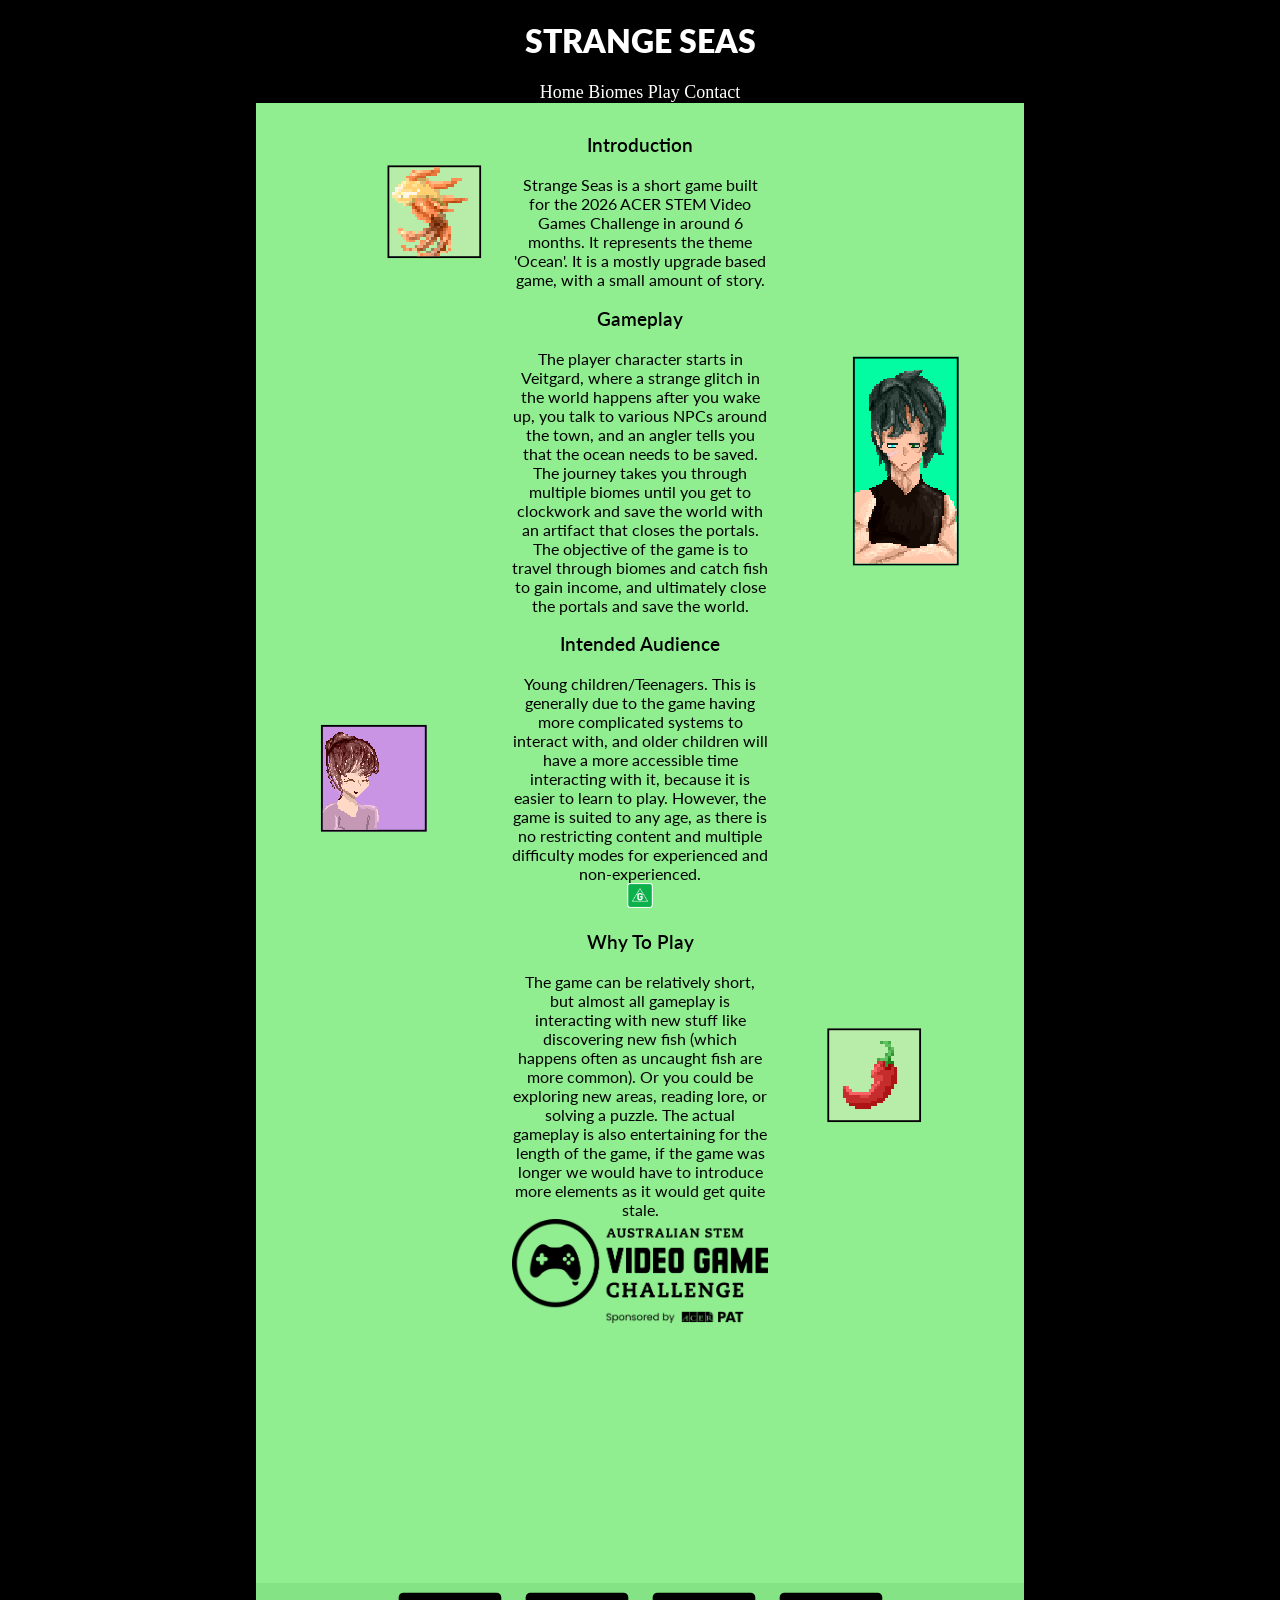
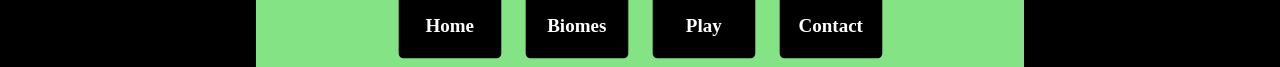
<file: index.html>
<!DOCTYPE html>
<link rel="stylesheet" href="styles.css">
<link rel="stylesheet" href="home.css">
<html lang="en">
<head>
<script src="const-html.js" defer></script>
<meta charset="UTF-8">
<title>Home - Strange Seas</title>
<link rel="icon" type="image/x-icon" href="images/favicon.ico">
</head>
<style>
@import url('https://fonts.googleapis.com/css2?family=Lato:ital,wght@0,100;0,300;0,400;0,700;0,900;1,100;1,300;1,400;1,700;1,900&display=swap');
</style>

<body>
<main-header></main-header>
<div class = 'info'>
	<div class ='text'>
		<div class="intro">
			<div class="flex-img-box">
				<img class='pxart img-control' src="images/sun.png" alt="icon" style="--size: 35%; --flexOffsetX: -270%;  --flexOffsetY: -50%;  --fillColor: #b7eda9;">
			<h3>Introduction</h3>
			<p>Strange Seas is a short game built for the 2026 ACER STEM Video Games Challenge in around 6 months. It represents the theme 'Ocean'. It is a mostly upgrade based game, with a small amount of story.</p>
			</div>
			</div>
		</div>


		<div class="gameplay">
			<div class="flex-img-box">
			<h3>Gameplay</h3>
				<img class='pxart img-control' src="images/angler_flip.png" alt="icon" style="--size: 40%; --flexOffsetX: 200%; --flexOffsetY: -50%; --fillColor: #03fca1;">
				<p>The player character starts in Veitgard, where a strange glitch in the world happens after you wake up, you talk to various NPCs around the town, and an angler tells you that the ocean needs to be saved. The journey takes you through multiple biomes until you get to clockwork and save the world with an artifact that closes the portals. The objective of the game is to travel through biomes and catch fish to gain income, and ultimately close the portals and save the world.</p>
			</div>
		</div>


		<div class="audience">
			<h3>Intended Audience</h3>
			<div class="flex-img-box">
			<img class='pxart img-control' src="images/mum.png" alt="icon" style="--size: 40%; --flexOffsetX: -300%;  --flexOffsetY: -50%;  --fillColor: #c894e3;">
			<p>Young children/Teenagers. This is generally due to the game having more complicated systems to interact with, and older children will have a more accessible time interacting with it, because it is easier to learn to play. However, the game is suited to any age, as there is no restricting content and multiple difficulty modes for experienced and non-experienced. </p>
			</div>
				<img src="images/g-rated-icon.png" alt="icon" class = 'logo' >
		</div>
	<div class="flex-img-box">
		<img class='pxart img-control' src="images/pepper.png" alt="icon" style="--size: 35%; --flexOffsetX: 200%;  --flexOffsetY: -50%;  --fillColor: #b7eda9;">
			<h3>Why To Play</h3>
			<p>The game can be relatively short, but almost all gameplay is interacting with new stuff like discovering new fish (which happens often as uncaught fish are more common). Or you could be exploring new areas, reading lore, or solving a puzzle. The actual gameplay is also entertaining for the length of the game, if the game was longer we would have to introduce more elements as it would get quite stale. </p>
	</div>
	<img class='img-control' src="images/acerlogo.png" alt="icon" style='--size: 100%;'>
	</div>



<main-footer style="--footerColor: #84e384; --footerWidth: 60%;"></main-footer>








</body>

</html>
</file>
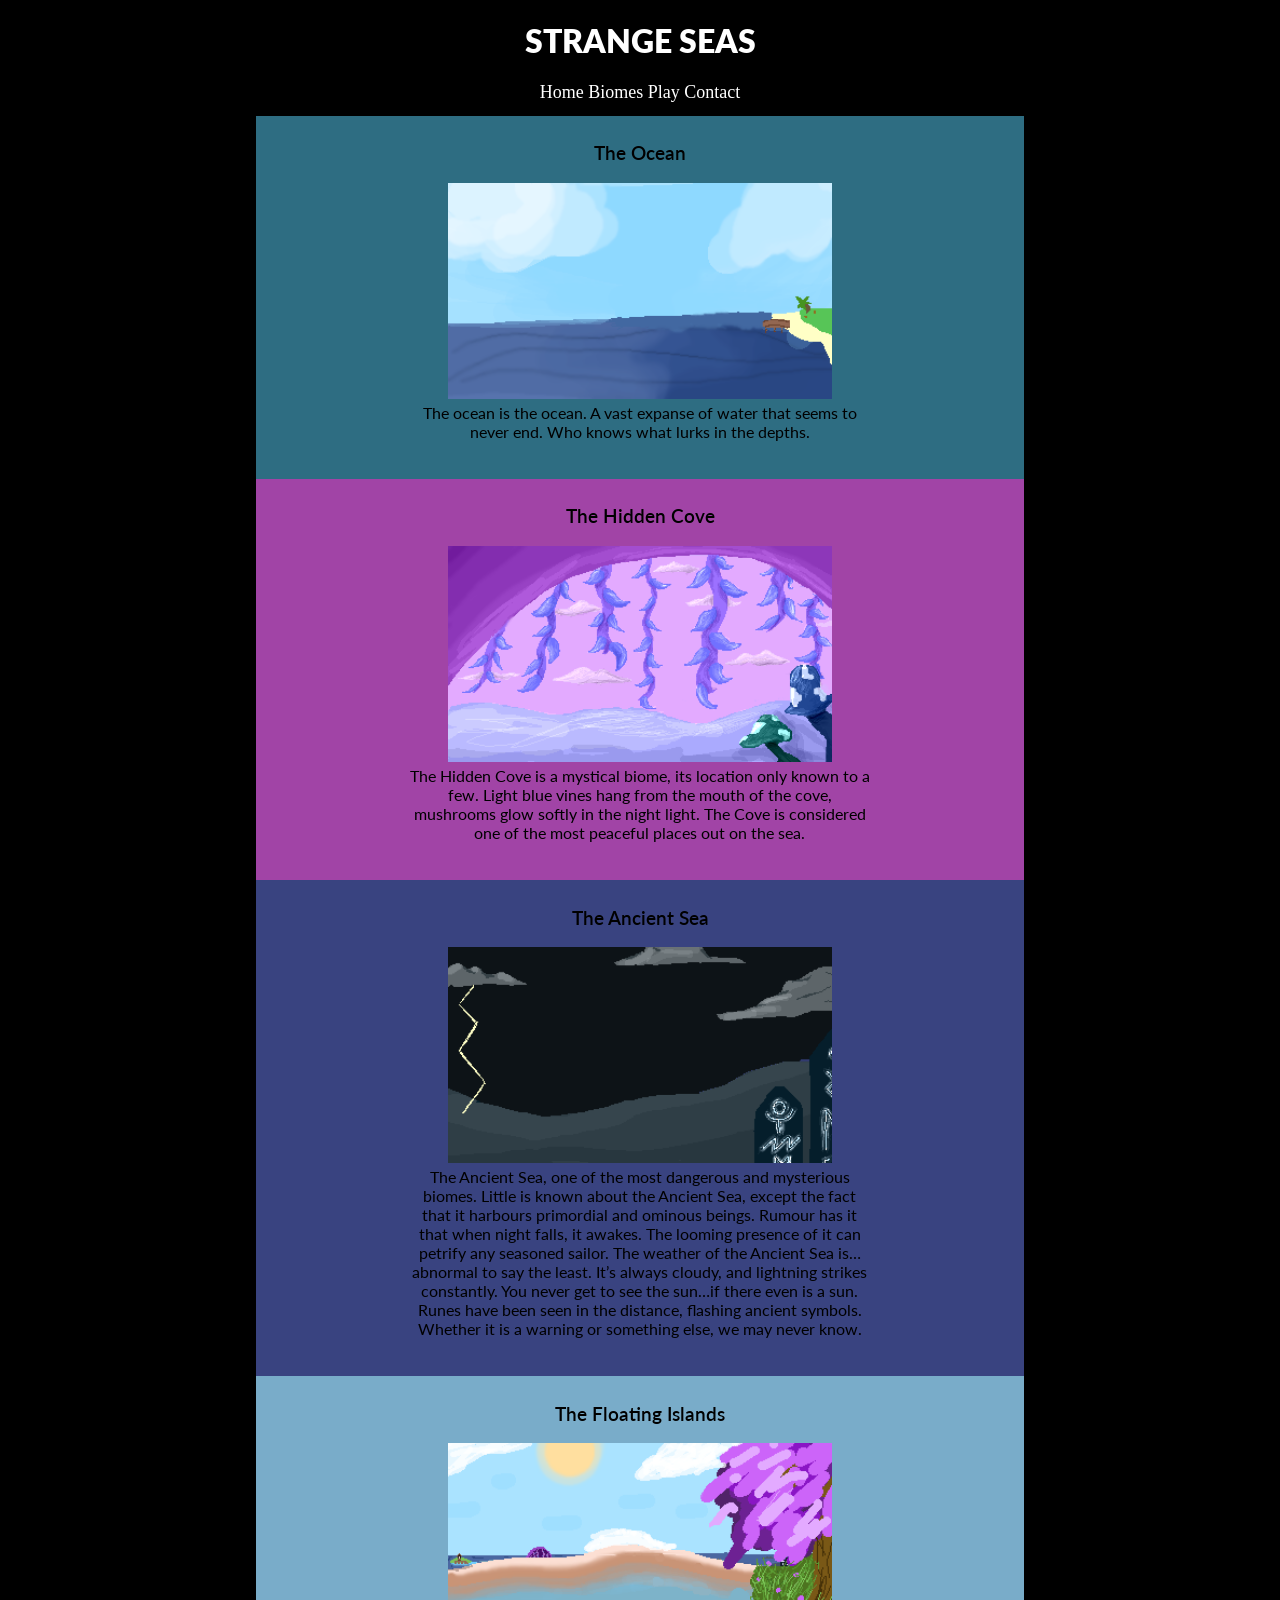
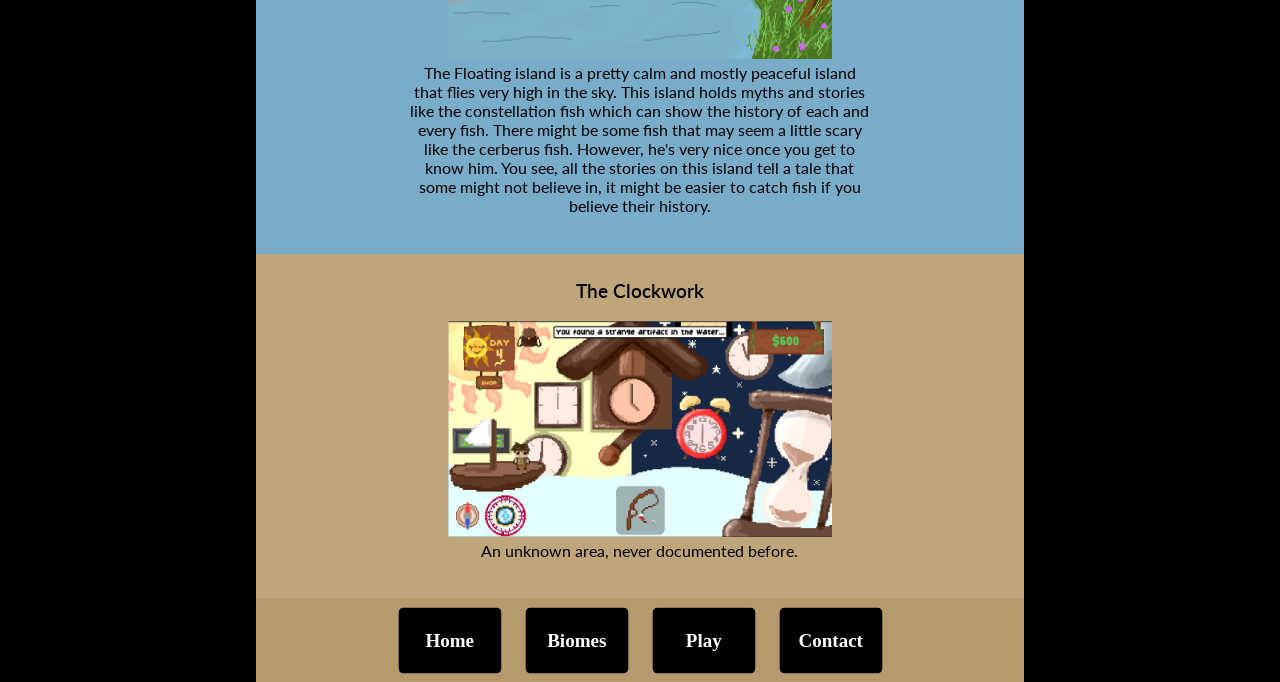
<file: biomes.html>
<!DOCTYPE html>
<link rel="stylesheet" href="styles.css">
<link rel="stylesheet" href="biomes.css">
<html lang="en">
<head>
<meta charset="UTF-8">
<title>Biomes - Strange Seas</title>
<link rel="icon" type="image/x-icon" href="images/favicon.ico">
<script src="const-html.js" defer></script>
</head>
<style>
@import url('https://fonts.googleapis.com/css2?family=Lato:ital,wght@0,100;0,300;0,400;0,700;0,900;1,100;1,300;1,400;1,700;1,900&display=swap');
</style>
<body>
    <main-header></main-header>
    <div class='content'>
        <div class='ocean' style='--sectionColor: #2e6d82;'>
            <h3>The Ocean</h3>
            <img src="images/ocean.png" alt="ocean">
            <p>The ocean is the ocean. A vast expanse of water that seems to never end. Who knows what lurks in the depths.</p>
        </div>
        <div class='cove' style = '--sectionColor: #a144a6;'>
            <h3>The Hidden Cove</h3>
            <img src="images/cove.png" alt="hidden cove">
            <p>The Hidden Cove is a mystical biome, its location only known to a few. Light blue vines hang from the mouth of the cove, mushrooms glow softly in the night light. The Cove is considered one of the most peaceful places out on the sea.</p>
        </div>
        <div class='ancient' style = '--sectionColor: #394380;'>
            <h3>The Ancient Sea</h3>
            <img src="images/ancient.png" alt="ancient seas">
            <p>The Ancient Sea, one of the most dangerous and mysterious biomes. Little is known about the Ancient Sea, except the fact that it harbours primordial and ominous beings. Rumour has it that when night falls, it awakes. The looming presence of it can petrify any seasoned sailor. The weather of the Ancient Sea is…abnormal to say the least. It’s always cloudy, and lightning strikes constantly. You never get to see the sun…if there even is a sun. Runes have been seen in the distance, flashing ancient symbols. Whether it is a warning or something else, we may never know.</p>
        </div>
        <div class='float' style = '--sectionColor: #79acc9;'>
            <h3>The Floating Islands</h3>
            <img src="images/float.png" alt="floating islands">
            <p>The Floating island is a pretty calm and mostly peaceful island that flies very high in the sky. This island holds myths and stories like the constellation fish which can show the history of each and every fish. There might be some fish that may seem a little scary like the cerberus fish. However, he's very nice once you get to know him. You see, all the stories on this island tell a tale that some might not believe in, it might be easier to catch fish if you believe their history.</p>
        </div>
        <div class='clock' style = '--sectionColor: #bfa57a;'>
            <h3>The Clockwork</h3>
            <img src="images/clock.png" alt="clockwork">
            <p>An unknown area, never documented before. </p>
        </div>

    </div>
    <main-footer style="--footerColor:#b59a6d; --footerWidth: 60%;"></main-footer>





    </body>

</html>
</file>
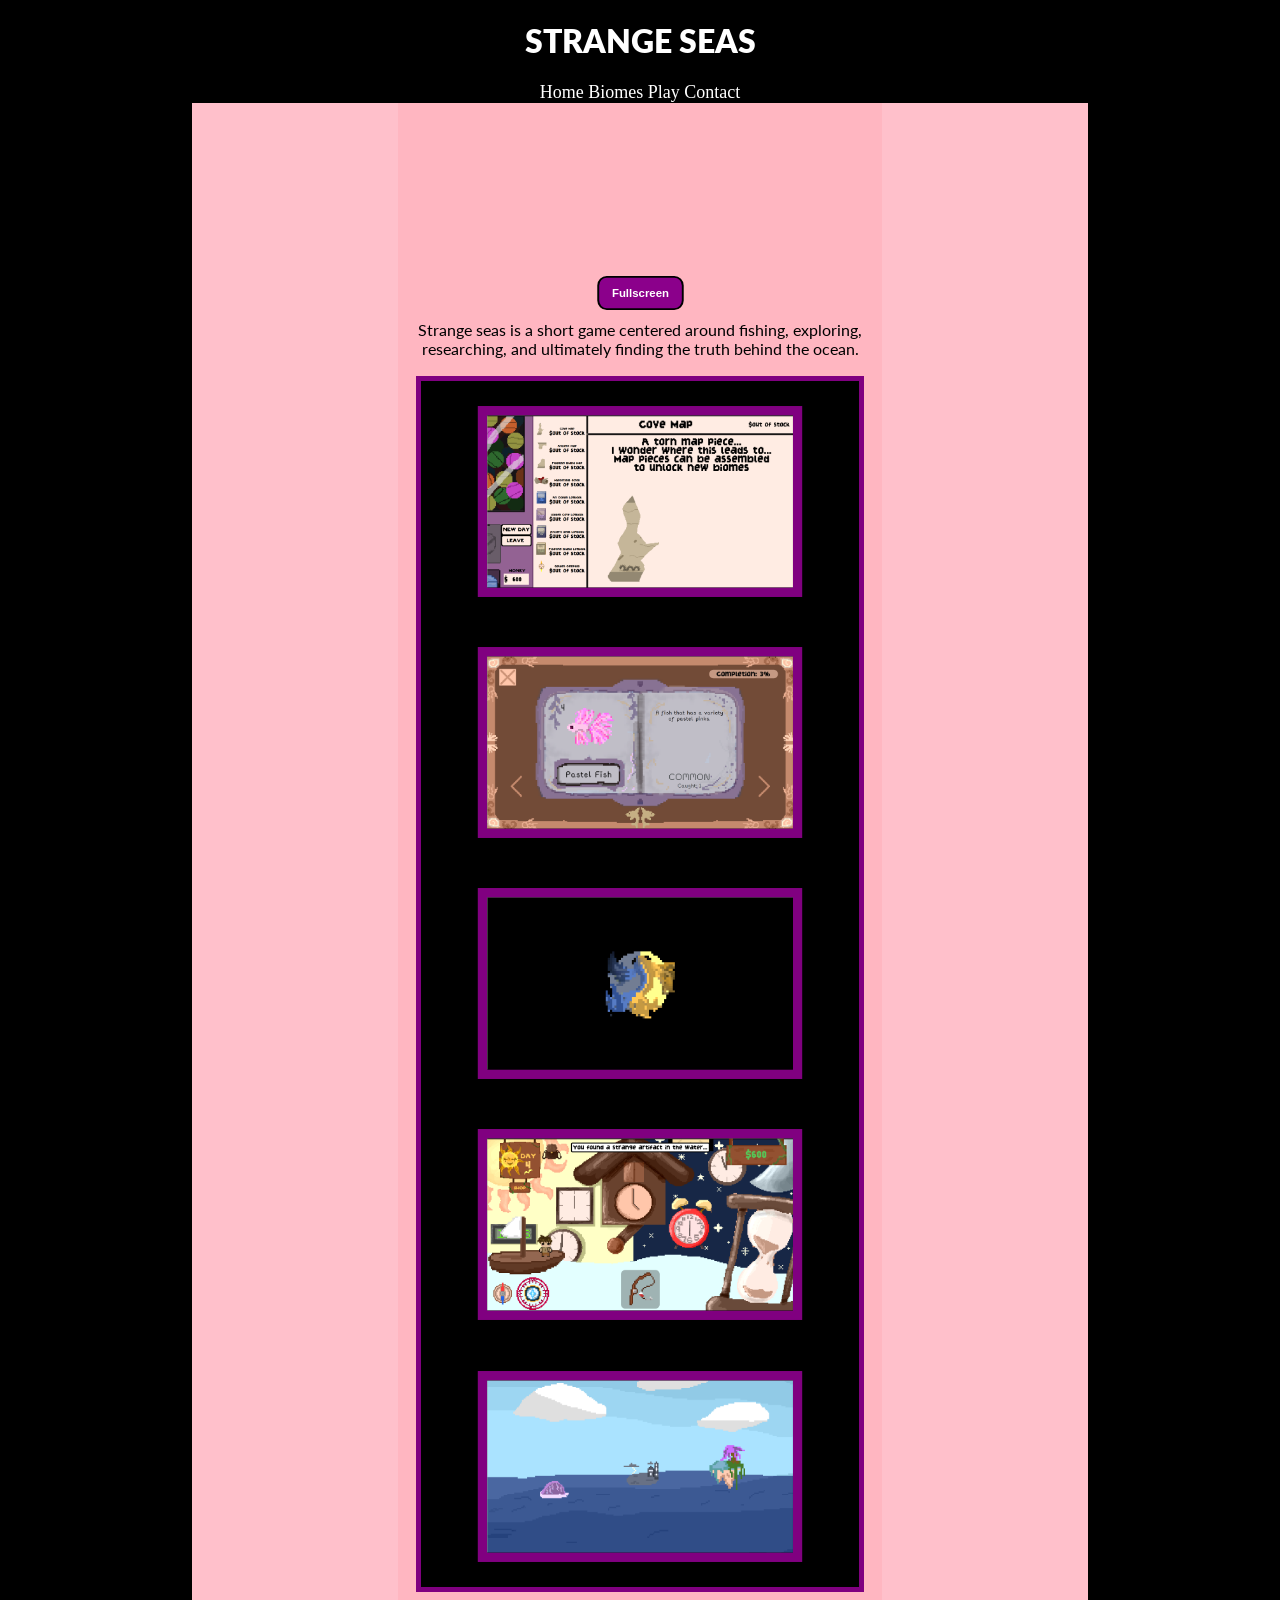
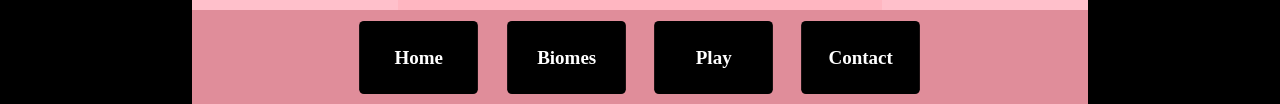
<file: game.html>
<!DOCTYPE html>
<link rel="stylesheet" href="styles.css">
<link rel="stylesheet" href="game.css">
<style>
@import url('https://fonts.googleapis.com/css2?family=Lato:ital,wght@0,100;0,300;0,400;0,700;0,900;1,100;1,300;1,400;1,700;1,900&display=swap');
</style>
<html lang="en">
<head>
<script src="const-html.js" defer></script>
<meta charset="UTF-8">
<title>Play Game - Strange Seas</title>
<link rel="icon" type="image/x-icon" href="images/favicon.ico">
</head>
    
    <body>
    <div class="bg-cont"></div>

<main-header></main-header>


        <div class = 'container-game'>
            <div class = 'content'>
                <iframe id='fullscreen-cont' src="https://microstudio.io/yayaisamazing/strangerseas/" >Loading...</iframe>
                <br>
                <button class = 'fs-button' onclick="toggleFullscreen()">Fullscreen</button>
                <p class = 'filler'>Strange seas is a short game centered around fishing, exploring, researching, and ultimately finding the truth behind the ocean.</p>
                <br>
                <div class="column">
                    <img src="images/shop.png"  alt="shop">
                    <img src="images/book.png" alt="book">
                    <img src="images/fish.png" alt="fish">
                    <img src="images/clock.png" alt="clock">
                    <img src="images/island.png" alt="island">
                </div>

                </div>
        </div>
    <main-footer style="--footerColor: #e08d9a; --footerWidth: 70%;"></main-footer>
    <script defer src="toggle-fullscreen.js">
    </script>
                
</body>

</html>
</file>
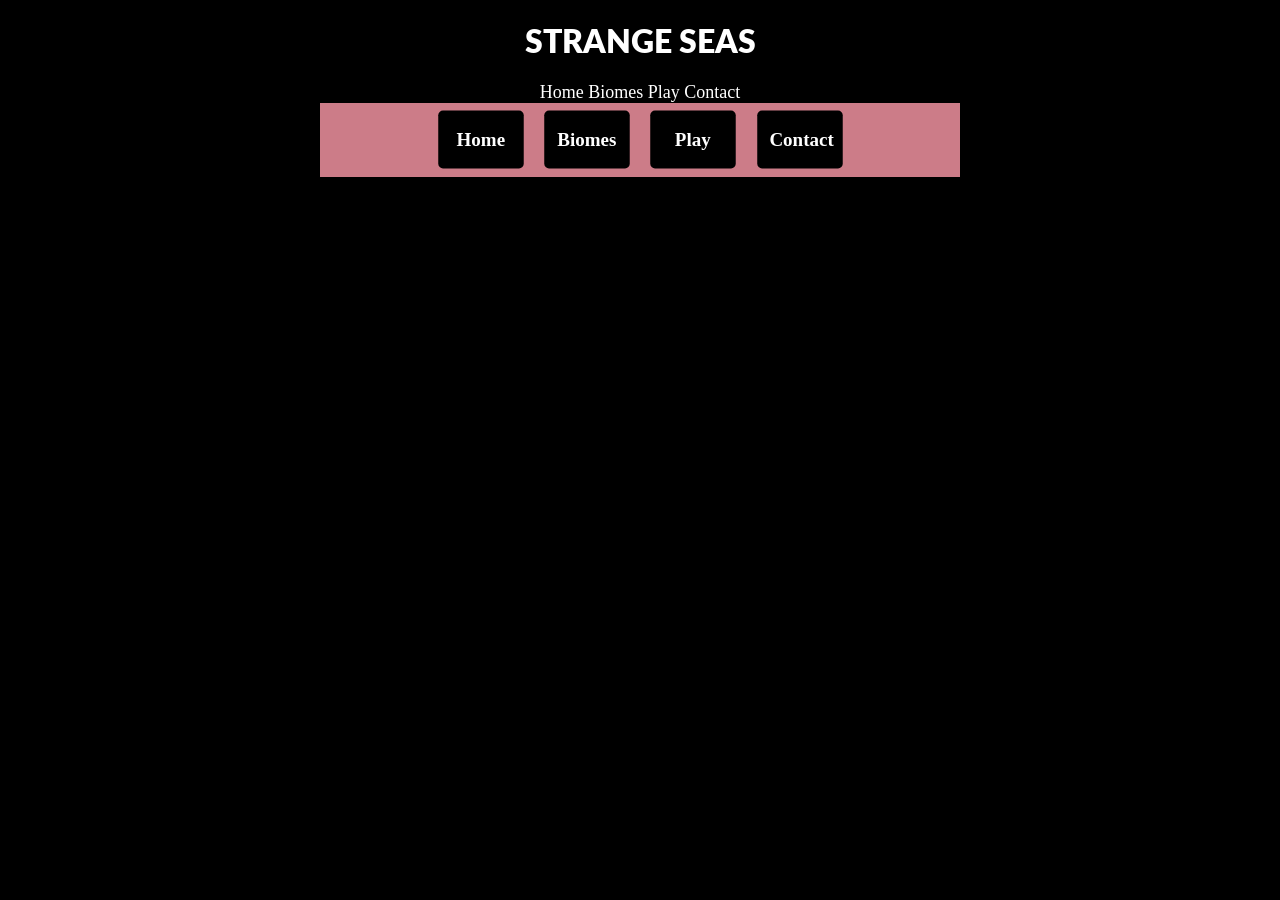
<file: guide.html>
<!DOCTYPE html>
<link rel="stylesheet" href="styles.css">
<html lang="en">
<head>
<meta charset="UTF-8">
<title>Guide - Strange Seas </title>
<link rel="icon" type="image/x-icon" href="images/favicon.ico">
<script src="const-html.js" defer></script>
</head>
<style>
@import url('https://fonts.googleapis.com/css2?family=Lato:ital,wght@0,100;0,300;0,400;0,700;0,900;1,100;1,300;1,400;1,700;1,900&display=swap');
</style>
<body>

<main-header></main-header>
<main-footer style="--footerColor: #cc7c88; --footerWidth: 50%;"></main-footer>









</body>

</html>
</file>
<file: styles.css>
/*Body*/
    body {
        background: black;
        text-align: center;
        margin: auto;
    }
/*Global Button/Anchor formatting*/
    a, button {
      transition: transform 0.1s ease;
      transform: scale(0.95);
      cursor: pointer;
      text-decoration: none;
    }

    a:hover, button:hover {
      transform: scale(1);
    }

/*Text Styles*/
    h1 {
      font-family: "Lato", sans-serif;
      font-weight: 800;
      font-style: normal;
    }
    h2 {
        color: black;
    }
    h2,h3,h4,h5 {
      font-family: "Lato", sans-serif;
      font-weight: 600;
      font-style: normal;
    }
    p {
      font-family: "Lato", sans-serif;
      font-weight: 400;
      font-style: normal;
      margin: auto;
    }


/*HTML JS customElement*/
    .title {
        color: white;
    }


    .nav a {
        text-decoration: none;
        color: white;
        font-size: 18px;
    }
    .nav > *:hover {
        color: var(--navColor, white);
    }
    .mainFooter {
        margin: auto;
        background: var(--footerColor, #000);
        width: var(--footerWidth, 10%);
        justify-content: center;
    }
    .footer-link {
      display: inline-block;
      padding: 3% 2%;
      margin: 1%;
      background-color: black;
      border-radius: 5px;
      color: white;
      font-size: 20px;
      font-weight: 600;
      width: 10%;
    }

/*Flexbox*/
    .flex-img-box {
        position: relative;
        width: 100%;
        text-align: center;
        transform: translate(var(--flexOffsetX, 0%), var(--flexOffsetY, 0%));
    }

    .flex-img-box img {
        border: 2px solid black;
        background: var(--fillColor, none);
        position: absolute;
        height: auto;
        left: 50%;
        top: 50%;
        transform: translate(var(--flexOffsetX, 0%), var(--flexOffsetY, 0%));
    }

/*Unused rotation code*/
    .rotate {
        animation: spin var(--revTime, 2s) linear infinite;
    }
    @keyframes spin {
        from {
            transform: rotate(0deg);
        }
        to {
            transform: rotate(360deg);
        }
    }

/*Images*/
    .img-control {
        width: var(--size, 50%);
    }
    .pxart {
        image-rendering: pixelated;
    }
</file>
<file: home.css>
.info {
    background: lightgreen;
    padding: 20%;
    padding-top: 1%;
    margin-left: 20%;
    margin-right: 20%;
    text-align: center;
}

.text {
    text-align: center;
}

.logo {
    width: 10%;
}
</file>
<file: biomes.css>
.content {
    margin: auto;
    padding-top: 1%;
    width: 60%;
}
.content h3{
    padding: none;
}
.ocean, .cove, .ancient, .float, .clock {
  padding-bottom: 5%;
  padding-top: 1%;
  background-color: var(--sectionColor, inherit);
  color: var(--sectionColor, inherit);
}

h3, p{
  color: black;
}

.content img {
    width: 50%;
    border: 10px solid oklch(from currentColor calc(l - 0.1) c h);
    /* convert color into oklch color-space
    currentColor=inherit from parent.color (above css)
    l=lightness,
    subtract by amount (0.1)
    c h=means just keeping the other channels (chroma and hue the same)
    */
}
p {
width: 60%;
}
</file>
<file: game.css>
.container-game {
    z-index: 2;
    background: pink;
    width: 70%;
    height: 40%;
    margin: auto;
    }
iframe {
    border: none;
}
.content {
    background: lightpink;
    margin: auto;
    width: 50%;
    padding: 2%;
    text-align: center;
}
#fullscreen-cont:not(:fullscreen)iframe {
    width: 26vw;
    height: 28vh;

}
#fullscreen-cont:fullscreen {
  width: 100vw;
  height: 100vh;
  background: #000;
}

#fullscreen-cont:fullscreen iframe {
  width: 100%;
  height: 100%;
}
.fs-button {
  border: 2px solid black;
  padding: 2% 3%;
  background-color: #8B008B;
  color: white;
  font-size: 12px;
  font-weight: 600;      
  cursor: pointer;  
  border-radius: 10px;
  margin-bottom: 2%;
    }
.column {
  flex: 50%;
  padding: 0 4%;
  border: 5px solid purple;
  background-color: black;
}

.column img {
  border: 10px solid purple;
  background-color: black;
  width: 80%;
  margin-top: 5%;
  margin-bottom: 5%;
  vertical-align: middle;
  transform: scale(0.95);
  transition: transform 0.1s ease;
}
.column img:hover {
  transform: scale(1);
}
</file>
